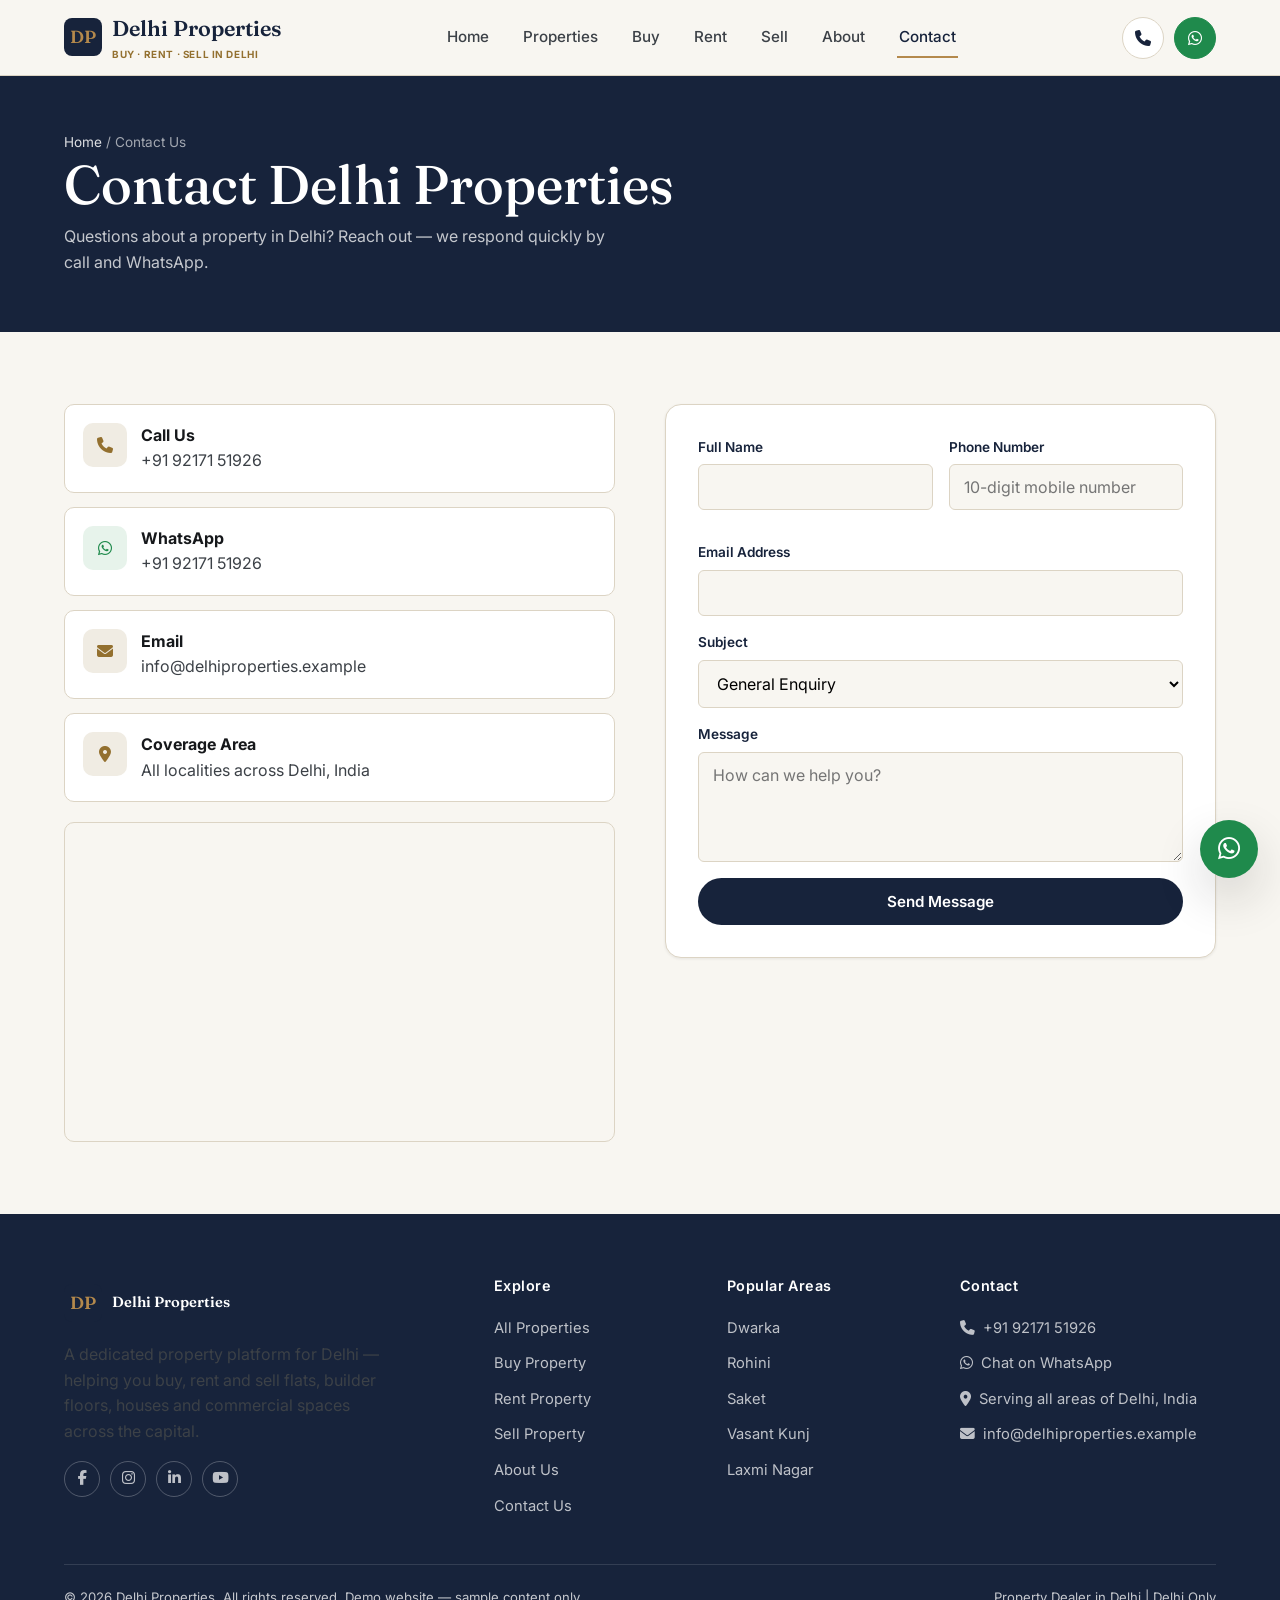
<file: contact.html>
<!DOCTYPE html>
<html lang="en">
<head>
<meta charset="UTF-8">
<meta name="viewport" content="width=device-width, initial-scale=1.0">
<title>Contact Us | Delhi Properties</title>
<meta name="description" content="Get in touch with Delhi Properties for any query about buying, renting or selling property in Delhi. Call, WhatsApp or send us a message.">
<meta name="keywords" content="Contact Delhi Properties, Property Dealer Delhi Contact">
<link rel="canonical" href="https://www.delhiproperties.example/contact.html">
<meta property="og:title" content="Contact Us | Delhi Properties">
<meta property="og:description" content="Get in touch with Delhi Properties for any query about buying, renting or selling property in Delhi. Call, WhatsApp or send us a message.">
<meta property="og:type" content="website">
<meta property="og:url" content="https://www.delhiproperties.example/contact.html">
<meta property="og:image" content="https://images.unsplash.com/photo-1580216643062-cf460548a66a?q=80&w=1200&auto=format&fit=crop">
<meta name="twitter:card" content="summary_large_image">
<link rel="icon" href="data:image/svg+xml,<svg xmlns=%22http://www.w3.org/2000/svg%22 viewBox=%220 0 100 100%22><text y=%22.9em%22 font-size=%2290%22>🏙️</text></svg>">
<link rel="preconnect" href="https://fonts.googleapis.com">
<link rel="preconnect" href="https://fonts.gstatic.com" crossorigin>
<link href="https://fonts.googleapis.com/css2?family=Fraunces:opsz,wght@9..144,400..700&family=Inter:wght@400;500;600;700;800&display=swap" rel="stylesheet">
<link rel="stylesheet" href="https://cdnjs.cloudflare.com/ajax/libs/font-awesome/6.5.1/css/all.min.css">
<link rel="stylesheet" href="css/style.css">
</head>
<body>
<a href="#main" class="skip-link">Skip to main content</a>

<header class="site-header">
  <div class="container">
    <a href="index.html" class="brand">
      <span class="brand-mark">DP</span>
      <span>Delhi Properties<span class="brand-sub">Buy · Rent · Sell in Delhi</span></span>
    </a>
    <nav class="nav-main" aria-label="Primary">
      <a href="index.html" class="">Home</a>
<a href="properties.html" class="">Properties</a>
<a href="buy.html" class="">Buy</a>
<a href="rent.html" class="">Rent</a>
<a href="sell.html" class="">Sell</a>
<a href="about.html" class="">About</a>
<a href="contact.html" class="active">Contact</a>
    </nav>
    <div class="header-actions">
      <a href="tel:+919217151926" data-call class="icon-btn call text-actions" aria-label="Call Delhi Properties" title="Call Now"><i class="fa-solid fa-phone"></i></a>
      <a href="#" data-whatsapp-generic target="_blank" rel="noopener" class="icon-btn whatsapp text-actions" aria-label="Chat on WhatsApp" title="WhatsApp"><i class="fa-brands fa-whatsapp"></i></a>
      <button class="hamburger" aria-label="Open menu" aria-expanded="false"><i class="fa-solid fa-bars"></i></button>
    </div>
  </div>
</header>
<div class="mobile-nav" id="mobileNav">
  <div class="container">
    <a href="index.html" class="">Home</a>
<a href="properties.html" class="">Properties</a>
<a href="buy.html" class="">Buy</a>
<a href="rent.html" class="">Rent</a>
<a href="sell.html" class="">Sell</a>
<a href="about.html" class="">About</a>
<a href="contact.html" class="active">Contact</a>
    <div class="mobile-cta">
      <a href="tel:+919217151926" class="btn btn-primary btn-block"><i class="fa-solid fa-phone"></i> Call Now</a>
      <a href="#" data-whatsapp-generic target="_blank" rel="noopener" class="btn btn-whatsapp btn-block"><i class="fa-brands fa-whatsapp"></i> WhatsApp</a>
    </div>
  </div>
</div>

<main id="main">
  <section class="page-hero">
    <div class="container">
      <div class="breadcrumb"><a href="index.html">Home</a> / Contact Us</div>
      <h1>Contact Delhi Properties</h1>
      <p style="color:rgba(255,255,255,.75); max-width:560px;">Questions about a property in Delhi? Reach out — we respond quickly by call and WhatsApp.</p>
    </div>
  </section>

  <section class="section">
    <div class="container">
      <div class="two-col" style="align-items:flex-start;">
        <div class="reveal">
          <div class="contact-info-card">
            <div class="icon"><i class="fa-solid fa-phone"></i></div>
            <div><strong>Call Us</strong><div class="text-muted">+91 92171 51926</div></div>
          </div>
          <div class="contact-info-card">
            <div class="icon" style="background:#E7F3EB; color:#1F8A4C;"><i class="fa-brands fa-whatsapp"></i></div>
            <div><strong>WhatsApp</strong><div class="text-muted">+91 92171 51926</div></div>
          </div>
          <div class="contact-info-card">
            <div class="icon"><i class="fa-solid fa-envelope"></i></div>
            <div><strong>Email</strong><div class="text-muted">info@delhiproperties.example</div></div>
          </div>
          <div class="contact-info-card">
            <div class="icon"><i class="fa-solid fa-location-dot"></i></div>
            <div><strong>Coverage Area</strong><div class="text-muted">All localities across Delhi, India</div></div>
          </div>
          <div class="map-frame reveal" style="margin-top:20px;">
            <iframe src="https://www.google.com/maps?q=Delhi,India&output=embed" title="Map of Delhi" loading="lazy"></iframe>
          </div>
        </div>

        <div class="form-card reveal">
          <div class="alert-success" id="contactSuccess"><i class="fa-solid fa-circle-check"></i> Thank you for reaching out! We'll get back to you shortly.</div>
          <form id="contactForm" novalidate>
            <div class="form-row">
              <div class="form-group">
                <label for="cName">Full Name</label>
                <input type="text" id="cName" name="name" required>
                <span class="error-msg">Please enter your name.</span>
              </div>
              <div class="form-group">
                <label for="cPhone">Phone Number</label>
                <input type="tel" id="cPhone" name="phone" required pattern="^[6-9]\d{9}$" placeholder="10-digit mobile number">
                <span class="error-msg">Please enter a valid 10-digit phone number.</span>
              </div>
            </div>
            <div class="form-group">
              <label for="cEmail">Email Address</label>
              <input type="email" id="cEmail" name="email" required>
              <span class="error-msg">Please enter a valid email address.</span>
            </div>
            <div class="form-group">
              <label for="cSubject">Subject</label>
              <select id="cSubject" name="subject">
                <option>General Enquiry</option>
                <option>Buying a Property</option>
                <option>Renting a Property</option>
                <option>Selling a Property</option>
              </select>
            </div>
            <div class="form-group">
              <label for="cMessage">Message</label>
              <textarea id="cMessage" name="message" required placeholder="How can we help you?"></textarea>
              <span class="error-msg">Please enter a message.</span>
            </div>
            <button type="submit" class="btn btn-primary btn-block">Send Message</button>
          </form>
        </div>
      </div>
    </div>
  </section>
</main>

<footer class="site-footer">
  <div class="container">
    <div class="footer-grid">
      <div>
        <a href="index.html" class="brand" style="margin-bottom:14px; display:inline-flex;">
          <span class="brand-mark">DP</span>
          <span>Delhi Properties</span>
        </a>
        <p style="max-width:320px;">A dedicated property platform for Delhi — helping you buy, rent and sell flats, builder floors, houses and commercial spaces across the capital.</p>
        <div class="social-row" aria-label="Social links">
          <a href="#" aria-label="Facebook"><i class="fa-brands fa-facebook-f"></i></a>
          <a href="#" aria-label="Instagram"><i class="fa-brands fa-instagram"></i></a>
          <a href="#" aria-label="LinkedIn"><i class="fa-brands fa-linkedin-in"></i></a>
          <a href="#" aria-label="YouTube"><i class="fa-brands fa-youtube"></i></a>
        </div>
      </div>
      <div>
        <h4>Explore</h4>
        <a href="properties.html">All Properties</a>
        <a href="buy.html">Buy Property</a>
        <a href="rent.html">Rent Property</a>
        <a href="sell.html">Sell Property</a>
        <a href="about.html">About Us</a>
        <a href="contact.html">Contact Us</a>
      </div>
      <div>
        <h4>Popular Areas</h4>
        <a href="properties.html?location=Dwarka">Dwarka</a>
        <a href="properties.html?location=Rohini">Rohini</a>
        <a href="properties.html?location=Saket">Saket</a>
        <a href="properties.html?location=Vasant%20Kunj">Vasant Kunj</a>
        <a href="properties.html?location=Laxmi%20Nagar">Laxmi Nagar</a>
      </div>
      <div>
        <h4>Contact</h4>
        <a href="tel:+919217151926"><i class="fa-solid fa-phone" style="margin-right:8px;"></i>+91 92171 51926</a>
        <a href="#" data-whatsapp-generic target="_blank" rel="noopener"><i class="fa-brands fa-whatsapp" style="margin-right:8px;"></i>Chat on WhatsApp</a>
        <a href="contact.html"><i class="fa-solid fa-location-dot" style="margin-right:8px;"></i>Serving all areas of Delhi, India</a>
        <a href="mailto:info@delhiproperties.example"><i class="fa-solid fa-envelope" style="margin-right:8px;"></i>info@delhiproperties.example</a>
      </div>
    </div>
    <div class="footer-bottom">
      <span>© 2026 Delhi Properties. All rights reserved. Demo website — sample content only.</span>
      <span>Property Dealer in Delhi | Delhi Only</span>
    </div>
  </div>
</footer>

<a href="#" data-whatsapp-generic target="_blank" rel="noopener" class="float-whatsapp" aria-label="Chat on WhatsApp"><i class="fa-brands fa-whatsapp"></i></a>
<button class="back-to-top" aria-label="Back to top"><i class="fa-solid fa-arrow-up"></i></button>

<script src="js/properties.js"></script>
<script src="js/main.js"></script>

<script>
  document.addEventListener("DOMContentLoaded", () => {
    initGenericForm("#contactForm", "#contactSuccess");
  });
</script>

</body>
</html>
</file>
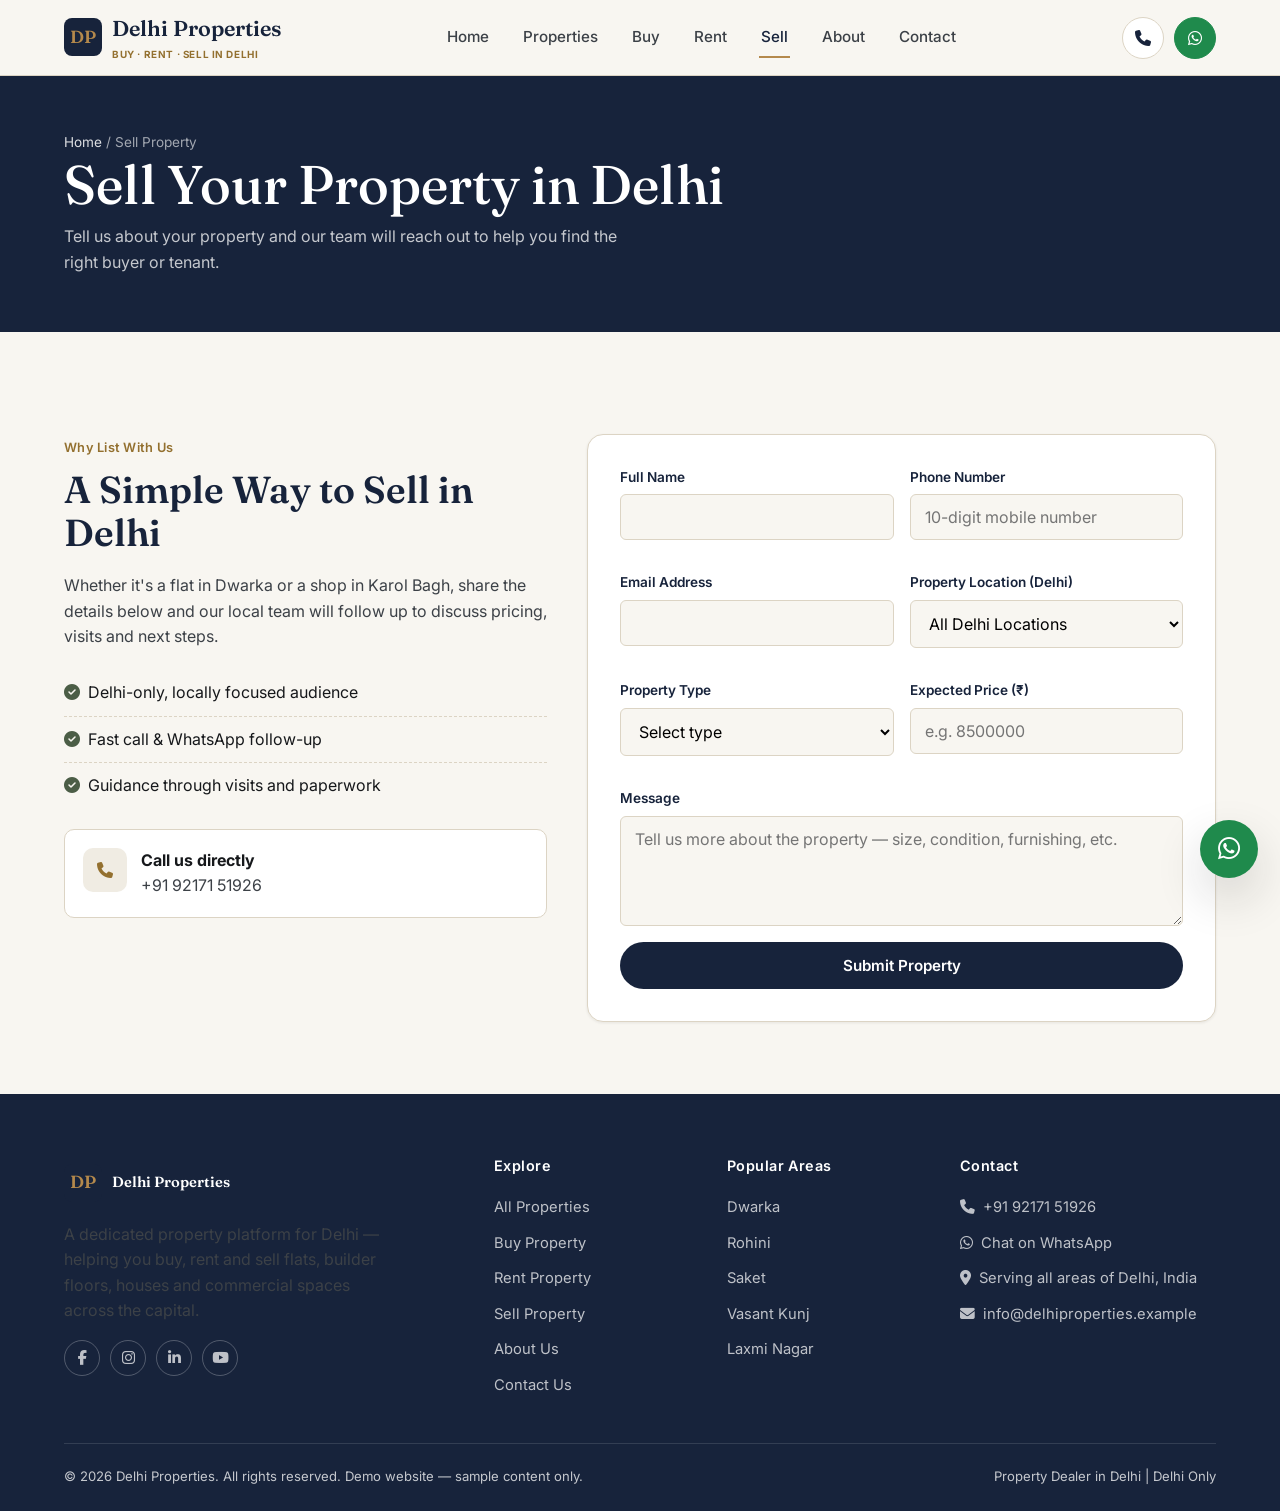
<file: sell.html>
<!DOCTYPE html>
<html lang="en">
<head>
<meta charset="UTF-8">
<meta name="viewport" content="width=device-width, initial-scale=1.0">
<title>Sell Your Property in Delhi | Delhi Properties</title>
<meta name="description" content="List your property for sale or rent in Delhi. Share your property details and our team will get in touch to help you sell faster.">
<meta name="keywords" content="Sell Property in Delhi, List Property Delhi">
<link rel="canonical" href="https://www.delhiproperties.example/sell.html">
<meta property="og:title" content="Sell Your Property in Delhi | Delhi Properties">
<meta property="og:description" content="List your property for sale or rent in Delhi. Share your property details and our team will get in touch to help you sell faster.">
<meta property="og:type" content="website">
<meta property="og:url" content="https://www.delhiproperties.example/sell.html">
<meta property="og:image" content="https://images.unsplash.com/photo-1580216643062-cf460548a66a?q=80&w=1200&auto=format&fit=crop">
<meta name="twitter:card" content="summary_large_image">
<link rel="icon" href="data:image/svg+xml,<svg xmlns=%22http://www.w3.org/2000/svg%22 viewBox=%220 0 100 100%22><text y=%22.9em%22 font-size=%2290%22>🏙️</text></svg>">
<link rel="preconnect" href="https://fonts.googleapis.com">
<link rel="preconnect" href="https://fonts.gstatic.com" crossorigin>
<link href="https://fonts.googleapis.com/css2?family=Fraunces:opsz,wght@9..144,400..700&family=Inter:wght@400;500;600;700;800&display=swap" rel="stylesheet">
<link rel="stylesheet" href="https://cdnjs.cloudflare.com/ajax/libs/font-awesome/6.5.1/css/all.min.css">
<link rel="stylesheet" href="css/style.css">
</head>
<body>
<a href="#main" class="skip-link">Skip to main content</a>

<header class="site-header">
  <div class="container">
    <a href="index.html" class="brand">
      <span class="brand-mark">DP</span>
      <span>Delhi Properties<span class="brand-sub">Buy · Rent · Sell in Delhi</span></span>
    </a>
    <nav class="nav-main" aria-label="Primary">
      <a href="index.html" class="">Home</a>
<a href="properties.html" class="">Properties</a>
<a href="buy.html" class="">Buy</a>
<a href="rent.html" class="">Rent</a>
<a href="sell.html" class="active">Sell</a>
<a href="about.html" class="">About</a>
<a href="contact.html" class="">Contact</a>
    </nav>
    <div class="header-actions">
      <a href="tel:+919217151926" data-call class="icon-btn call text-actions" aria-label="Call Delhi Properties" title="Call Now"><i class="fa-solid fa-phone"></i></a>
      <a href="#" data-whatsapp-generic target="_blank" rel="noopener" class="icon-btn whatsapp text-actions" aria-label="Chat on WhatsApp" title="WhatsApp"><i class="fa-brands fa-whatsapp"></i></a>
      <button class="hamburger" aria-label="Open menu" aria-expanded="false"><i class="fa-solid fa-bars"></i></button>
    </div>
  </div>
</header>
<div class="mobile-nav" id="mobileNav">
  <div class="container">
    <a href="index.html" class="">Home</a>
<a href="properties.html" class="">Properties</a>
<a href="buy.html" class="">Buy</a>
<a href="rent.html" class="">Rent</a>
<a href="sell.html" class="active">Sell</a>
<a href="about.html" class="">About</a>
<a href="contact.html" class="">Contact</a>
    <div class="mobile-cta">
      <a href="tel:+919217151926" class="btn btn-primary btn-block"><i class="fa-solid fa-phone"></i> Call Now</a>
      <a href="#" data-whatsapp-generic target="_blank" rel="noopener" class="btn btn-whatsapp btn-block"><i class="fa-brands fa-whatsapp"></i> WhatsApp</a>
    </div>
  </div>
</div>

<main id="main">
  <section class="page-hero">
    <div class="container">
      <div class="breadcrumb"><a href="index.html">Home</a> / Sell Property</div>
      <h1>Sell Your Property in Delhi</h1>
      <p style="color:rgba(255,255,255,.75); max-width:560px;">Tell us about your property and our team will reach out to help you find the right buyer or tenant.</p>
    </div>
  </section>

  <section class="section">
    <div class="container">
      <div class="details-grid" style="grid-template-columns: 1fr 1.3fr;">
        <div class="reveal">
          <span class="eyebrow">Why List With Us</span>
          <h2>A Simple Way to Sell in Delhi</h2>
          <p>Whether it's a flat in Dwarka or a shop in Karol Bagh, share the details below and our local team will follow up to discuss pricing, visits and next steps.</p>
          <ul style="margin:20px 0; padding:0; list-style:none;">
            <li style="padding:10px 0; border-bottom:1px dashed var(--line);"><i class="fa-solid fa-circle-check" style="color:var(--moss); margin-right:8px;"></i>Delhi-only, locally focused audience</li>
            <li style="padding:10px 0; border-bottom:1px dashed var(--line);"><i class="fa-solid fa-circle-check" style="color:var(--moss); margin-right:8px;"></i>Fast call &amp; WhatsApp follow-up</li>
            <li style="padding:10px 0;"><i class="fa-solid fa-circle-check" style="color:var(--moss); margin-right:8px;"></i>Guidance through visits and paperwork</li>
          </ul>
          <div class="contact-info-card">
            <div class="icon"><i class="fa-solid fa-phone"></i></div>
            <div><strong>Call us directly</strong><div class="text-muted">+91 92171 51926</div></div>
          </div>
        </div>

        <div class="form-card reveal">
          <div class="alert-success" id="sellSuccess"><i class="fa-solid fa-circle-check"></i> Thank you! Your property details have been submitted. Our team will contact you soon.</div>
          <form id="sellForm" novalidate>
            <div class="form-row">
              <div class="form-group">
                <label for="sName">Full Name</label>
                <input type="text" id="sName" name="name" required>
                <span class="error-msg">Please enter your name.</span>
              </div>
              <div class="form-group">
                <label for="sPhone">Phone Number</label>
                <input type="tel" id="sPhone" name="phone" required pattern="^[6-9]\d{9}$" placeholder="10-digit mobile number">
                <span class="error-msg">Please enter a valid 10-digit phone number.</span>
              </div>
            </div>
            <div class="form-row">
              <div class="form-group">
                <label for="sEmail">Email Address</label>
                <input type="email" id="sEmail" name="email" required>
                <span class="error-msg">Please enter a valid email address.</span>
              </div>
              <div class="form-group">
                <label for="sLocation">Property Location (Delhi)</label>
                <select id="sLocation" name="location" required></select>
                <span class="error-msg">Please select a location.</span>
              </div>
            </div>
            <div class="form-row">
              <div class="form-group">
                <label for="sType">Property Type</label>
                <select id="sType" name="propertyType" required>
                  <option value="">Select type</option>
                  <option>Flat</option><option>Apartment</option><option>Builder Floor</option>
                  <option>Independent House</option><option>Villa</option><option>Plot</option>
                  <option>Office</option><option>Shop</option><option>Commercial Property</option>
                </select>
                <span class="error-msg">Please select a property type.</span>
              </div>
              <div class="form-group">
                <label for="sPrice">Expected Price (₹)</label>
                <input type="number" id="sPrice" name="expectedPrice" required placeholder="e.g. 8500000">
                <span class="error-msg">Please enter your expected price.</span>
              </div>
            </div>
            <div class="form-group">
              <label for="sMessage">Message</label>
              <textarea id="sMessage" name="message" placeholder="Tell us more about the property — size, condition, furnishing, etc."></textarea>
            </div>
            <button type="submit" class="btn btn-primary btn-block">Submit Property</button>
          </form>
        </div>
      </div>
    </div>
  </section>
</main>

<footer class="site-footer">
  <div class="container">
    <div class="footer-grid">
      <div>
        <a href="index.html" class="brand" style="margin-bottom:14px; display:inline-flex;">
          <span class="brand-mark">DP</span>
          <span>Delhi Properties</span>
        </a>
        <p style="max-width:320px;">A dedicated property platform for Delhi — helping you buy, rent and sell flats, builder floors, houses and commercial spaces across the capital.</p>
        <div class="social-row" aria-label="Social links">
          <a href="#" aria-label="Facebook"><i class="fa-brands fa-facebook-f"></i></a>
          <a href="#" aria-label="Instagram"><i class="fa-brands fa-instagram"></i></a>
          <a href="#" aria-label="LinkedIn"><i class="fa-brands fa-linkedin-in"></i></a>
          <a href="#" aria-label="YouTube"><i class="fa-brands fa-youtube"></i></a>
        </div>
      </div>
      <div>
        <h4>Explore</h4>
        <a href="properties.html">All Properties</a>
        <a href="buy.html">Buy Property</a>
        <a href="rent.html">Rent Property</a>
        <a href="sell.html">Sell Property</a>
        <a href="about.html">About Us</a>
        <a href="contact.html">Contact Us</a>
      </div>
      <div>
        <h4>Popular Areas</h4>
        <a href="properties.html?location=Dwarka">Dwarka</a>
        <a href="properties.html?location=Rohini">Rohini</a>
        <a href="properties.html?location=Saket">Saket</a>
        <a href="properties.html?location=Vasant%20Kunj">Vasant Kunj</a>
        <a href="properties.html?location=Laxmi%20Nagar">Laxmi Nagar</a>
      </div>
      <div>
        <h4>Contact</h4>
        <a href="tel:+919217151926"><i class="fa-solid fa-phone" style="margin-right:8px;"></i>+91 92171 51926</a>
        <a href="#" data-whatsapp-generic target="_blank" rel="noopener"><i class="fa-brands fa-whatsapp" style="margin-right:8px;"></i>Chat on WhatsApp</a>
        <a href="contact.html"><i class="fa-solid fa-location-dot" style="margin-right:8px;"></i>Serving all areas of Delhi, India</a>
        <a href="mailto:info@delhiproperties.example"><i class="fa-solid fa-envelope" style="margin-right:8px;"></i>info@delhiproperties.example</a>
      </div>
    </div>
    <div class="footer-bottom">
      <span>© 2026 Delhi Properties. All rights reserved. Demo website — sample content only.</span>
      <span>Property Dealer in Delhi | Delhi Only</span>
    </div>
  </div>
</footer>

<a href="#" data-whatsapp-generic target="_blank" rel="noopener" class="float-whatsapp" aria-label="Chat on WhatsApp"><i class="fa-brands fa-whatsapp"></i></a>
<button class="back-to-top" aria-label="Back to top"><i class="fa-solid fa-arrow-up"></i></button>

<script src="js/properties.js"></script>
<script src="js/main.js"></script>

<script>
  document.addEventListener("DOMContentLoaded", () => {
    populateLocationOptions(qs("#sLocation"), true);
    initGenericForm("#sellForm", "#sellSuccess");
  });
</script>

</body>
</html>
</file>
<file: css/style.css>
/* ==========================================================================
   Delhi Properties — Stylesheet
   Design language: sandstone & ink. Inspired by Delhi's civic architecture —
   deep indigo-ink, warm sandstone gold, and paper-white backgrounds.
   ========================================================================== */

:root{
  /* Color tokens */
  --ink:            #16181B;
  --ink-soft:       #3C4147;
  --paper:          #F8F6F1;
  --paper-dim:      #F0ECE3;
  --sandstone:      #B4894C;
  --sandstone-dark: #93702F;
  --indigo:         #17233B;
  --indigo-light:   #24344F;
  --moss:           #4B5D46;
  --line:           #DCD4C4;
  --white:          #FFFFFF;
  --danger:         #A5402E;

  /* Type */
  --font-display: "Fraunces", Georgia, "Times New Roman", serif;
  --font-body: "Inter", -apple-system, BlinkMacSystemFont, "Segoe UI", sans-serif;

  /* Layout */
  --container: 1200px;
  --radius-sm: 6px;
  --radius-md: 10px;
  --radius-lg: 16px;
  --shadow-sm: 0 1px 3px rgba(22,24,27,0.08);
  --shadow-md: 0 8px 24px rgba(22,24,27,0.10);
  --shadow-lg: 0 20px 48px rgba(22,24,27,0.16);

  --header-h: 76px;
}

*,*::before,*::after{ box-sizing: border-box; }
html{ scroll-behavior: smooth; scroll-padding-top: var(--header-h); }
body{
  margin:0;
  font-family: var(--font-body);
  color: var(--ink);
  background: var(--paper);
  line-height: 1.6;
  -webkit-font-smoothing: antialiased;
  overflow-x: hidden;
}
img{ max-width:100%; display:block; }
a{ color:inherit; text-decoration:none; }
ul{ list-style:none; margin:0; padding:0; }
button{ font-family:inherit; cursor:pointer; }
input, select, textarea{ font-family:inherit; font-size:1rem; }

h1,h2,h3,h4{
  font-family: var(--font-display);
  font-weight: 600;
  line-height: 1.15;
  margin: 0 0 .5em;
  color: var(--indigo);
}
h1{ font-size: clamp(2.1rem, 4.4vw, 3.4rem); font-weight: 500; }
h2{ font-size: clamp(1.7rem, 3vw, 2.35rem); }
h3{ font-size: 1.25rem; }
p{ margin: 0 0 1em; color: var(--ink-soft); }

.container{ max-width: var(--container); margin: 0 auto; padding: 0 24px; }
.section{ padding: 72px 0; }
.section-tight{ padding: 40px 0; }
.section-head{ max-width: 620px; margin-bottom: 40px; }
.section-head p{ font-size: 1.05rem; }
.eyebrow{ color: var(--sandstone-dark); font-weight: 600; font-size: .8rem; letter-spacing: .02em; margin-bottom: 10px; display:inline-block; }

.text-center{ text-align:center; margin-left:auto; margin-right:auto; }

/* Buttons */
.btn{
  position:relative; overflow:hidden;
  display:inline-flex; align-items:center; justify-content:center; gap:8px;
  padding: 13px 26px; border-radius: 999px; border: 1px solid transparent;
  font-weight: 600; font-size: .95rem;
  transition: transform .22s cubic-bezier(.2,.8,.2,1), box-shadow .22s ease, background .18s ease, color .18s ease;
  white-space: nowrap;
}
.btn::after{
  content:""; position:absolute; top:0; left:-60%; width:40%; height:100%;
  background: linear-gradient(120deg, transparent, rgba(255,255,255,.35), transparent);
  transform: skewX(-20deg); transition: left .6s ease;
}
.btn:hover::after{ left:120%; }
.btn:hover{ transform: translateY(-2px); }
.btn:active{ transform: translateY(0); }
.btn-primary{ background: var(--indigo); color: var(--white); }
.btn-primary:hover{ background: var(--indigo-light); box-shadow: var(--shadow-md); }
.btn-gold{ background: linear-gradient(135deg, var(--sandstone), var(--sandstone-dark)); color: var(--white); }
.btn-gold:hover{ box-shadow: var(--shadow-md); }
.btn-outline{ background: transparent; border-color: var(--indigo); color: var(--indigo); }
.btn-outline:hover{ background: var(--indigo); color: var(--white); }
.btn-outline-light{ background: transparent; border-color: rgba(255,255,255,.55); color: var(--white); }
.btn-outline-light:hover{ background: rgba(255,255,255,.12); }
.btn-whatsapp{ background: #1F8A4C; color: var(--white); }
.btn-whatsapp:hover{ background: #187038; }
.btn-call{ background: var(--indigo); color: var(--white); }
.btn-sm{ padding: 9px 16px; font-size: .85rem; border-radius: 999px; }
.btn-block{ width: 100%; }
.btn:focus-visible, a:focus-visible, button:focus-visible, input:focus-visible, select:focus-visible{
  outline: 2px solid var(--sandstone-dark); outline-offset: 2px;
}

/* ===================== HEADER ===================== */
.site-header{
  position: sticky; top:0; z-index: 1000;
  background: rgba(248,246,241,.92); backdrop-filter: saturate(140%) blur(10px);
  -webkit-backdrop-filter: saturate(140%) blur(10px);
  border-bottom: 1px solid var(--line);
  height: var(--header-h);
  transition: box-shadow .25s ease, height .25s ease;
}
.site-header.scrolled{ box-shadow: 0 6px 24px rgba(22,24,27,.08); }
.site-header .container{ height:100%; display:flex; align-items:center; justify-content:space-between; gap: 20px; }
.brand{ display:flex; align-items:center; gap:10px; font-family: var(--font-display); font-size: 1.35rem; color: var(--indigo); font-weight:600; }
.brand .brand-mark{
  width: 38px; height: 38px; border-radius: 8px; background: var(--indigo);
  color: var(--sandstone); display:flex; align-items:center; justify-content:center;
  font-family: var(--font-display); font-weight:600; font-size: 1.1rem;
}
.brand .brand-sub{ display:block; font-family: var(--font-body); font-size:.62rem; letter-spacing:.06em; color: var(--sandstone-dark); font-weight:700; text-transform:uppercase; }

.nav-main{ display:flex; align-items:center; gap: 30px; }
.nav-main a{ font-size:.95rem; font-weight:500; color: var(--ink-soft); padding: 8px 2px; position:relative; }
.nav-main a::after{ content:""; position:absolute; left:0; right:0; bottom:0; height:2px; background:var(--sandstone); transform:scaleX(0); transition:transform .2s ease; }
.nav-main a:hover, .nav-main a.active{ color: var(--indigo); }
.nav-main a:hover::after, .nav-main a.active::after{ transform:scaleX(1); }

.header-actions{ display:flex; align-items:center; gap:10px; }
.icon-btn{
  width:42px; height:42px; border-radius:50%; display:flex; align-items:center; justify-content:center;
  border:1px solid var(--line); color: var(--indigo); font-size:1rem; background: var(--white);
  transition: background .2s ease, color .2s ease;
}
.icon-btn.whatsapp{ background:#1F8A4C; color:#fff; border-color:#1F8A4C; }
.icon-btn.whatsapp:hover{ background:#187038; }
.icon-btn.call:hover{ background: var(--indigo); color:#fff; }

.hamburger{ display:none; width:42px; height:42px; border-radius:8px; border:1px solid var(--line); background:var(--white); align-items:center; justify-content:center; font-size:1.2rem; color:var(--indigo); }

/* Mobile nav */
.mobile-nav{
  position: fixed; inset: var(--header-h) 0 0 0; background: var(--paper);
  transform: translateX(100%); transition: transform .28s ease; z-index: 999;
  overflow-y:auto;
}
.mobile-nav.open{ transform: translateX(0); }
.mobile-nav .container{ padding-top: 20px; padding-bottom: 40px; }
.mobile-nav a{ display:block; padding: 16px 4px; font-size:1.15rem; font-weight:600; color: var(--indigo); border-bottom:1px solid var(--line); }
.mobile-nav .mobile-cta{ display:flex; gap:12px; margin-top:24px; }

@media (max-width: 960px){
  .nav-main{ display:none; }
  .header-actions .text-actions{ display:none; }
  .hamburger{ display:flex; }
}

/* ===================== HERO ===================== */
.hero{
  position:relative; color:#fff; padding: 90px 0 64px; overflow:hidden;
}
.hero::before{
  content:""; position:absolute; inset:0; z-index:0;
  background:
    linear-gradient(180deg, rgba(19,25,40,.82) 0%, rgba(19,25,40,.90) 55%, rgba(19,25,40,.97) 100%),
    url('https://images.unsplash.com/photo-1580216643062-cf460548a66a?q=80&w=1600&auto=format&fit=crop') center/cover no-repeat;
  animation: heroPan 26s ease-in-out infinite alternate;
}
.hero::after{
  content:""; position:absolute; inset:0; z-index:0; pointer-events:none;
  background: radial-gradient(60% 60% at 85% 15%, rgba(180,137,76,.20), transparent 70%);
}
.hero .container{ position:relative; z-index:1; }
@keyframes heroPan{ from{ transform: scale(1.06) translate(0,0); } to{ transform: scale(1.12) translate(-1.5%, -1%); } }
@media (prefers-reduced-motion: reduce){ .hero::before{ animation:none; } }
.hero .eyebrow{ color: #E6C98A; }
.hero h1{ color:#fff; max-width: 780px; }
.hero .lead{ color: rgba(255,255,255,.82); font-size:1.15rem; max-width:600px; }

.search-box{
  background: rgba(255,255,255,.88); backdrop-filter: blur(14px) saturate(160%);
  -webkit-backdrop-filter: blur(14px) saturate(160%);
  border: 1px solid rgba(255,255,255,.5);
  border-radius: var(--radius-lg); padding: 22px; margin-top: 34px;
  box-shadow: var(--shadow-lg); color: var(--ink);
}
.search-tabs{ display:flex; gap:6px; margin-bottom:16px; }
.search-tabs button{
  border:none; background: var(--paper-dim); color: var(--ink-soft); padding: 9px 20px;
  border-radius: 999px; font-weight:600; font-size:.9rem;
}
.search-tabs button.active{ background: var(--indigo); color:#fff; }
.search-grid{ display:grid; grid-template-columns: repeat(6, 1fr); gap: 12px; align-items:end; }
.search-grid .field{ display:flex; flex-direction:column; gap:6px; }
.search-grid label{ font-size:.72rem; font-weight:700; text-transform:uppercase; letter-spacing:.04em; color: var(--ink-soft); }
.search-grid select, .search-grid input{
  padding: 11px 12px; border-radius: var(--radius-sm); border: 1px solid var(--line); background: var(--paper);
  color: var(--ink);
}
.search-grid .btn{ height: 44px; }
@media (max-width: 900px){ .search-grid{ grid-template-columns: repeat(2, 1fr); } }

.hero-stats{ display:flex; flex-wrap:wrap; gap: 38px; margin-top: 46px; }
.hero-stats .stat b{ display:block; font-family: var(--font-display); font-size:1.7rem; color:#fff; }
.hero-stats .stat span{ font-size:.82rem; color: rgba(255,255,255,.68); }

/* ===================== CARDS: PROPERTY ===================== */
.grid-3{ display:grid; grid-template-columns: repeat(3, 1fr); gap: 26px; }
.grid-4{ display:grid; grid-template-columns: repeat(4, 1fr); gap: 22px; }
@media (max-width: 980px){ .grid-3{ grid-template-columns: repeat(2,1fr);} .grid-4{ grid-template-columns: repeat(2,1fr);} }
@media (max-width: 620px){ .grid-3{ grid-template-columns: 1fr;} .grid-4{ grid-template-columns: 1fr;} }

.property-card{
  background:#fff; border-radius: var(--radius-md); overflow:hidden; border:1px solid var(--line);
  transition: transform .22s ease, box-shadow .22s ease; display:flex; flex-direction:column;
}
.property-card:hover{ transform: translateY(-5px); box-shadow: var(--shadow-md); }
.property-media{ position:relative; aspect-ratio: 4/3; overflow:hidden; background: var(--paper-dim); }
.property-media::before{
  content:""; position:absolute; inset:0; z-index:0;
  background: linear-gradient(100deg, var(--paper-dim) 30%, #ffffff 50%, var(--paper-dim) 70%);
  background-size: 300% 100%; animation: shimmer 1.8s ease-in-out infinite;
}
.property-media img{
  position:relative; z-index:1; width:100%; height:100%; object-fit:cover;
  opacity:0; transition: transform .55s cubic-bezier(.2,.7,.2,1), opacity .5s ease;
}
.property-media img.loaded, .property-media img[src]:not([src=""]){ opacity:1; }
.property-card:hover .property-media img{ transform: scale(1.07); }
@keyframes shimmer{ 0%{ background-position: 200% 0; } 100%{ background-position: -200% 0; } }
.property-badges{ position:absolute; top:12px; left:12px; display:flex; gap:8px; }
.badge{ padding: 5px 11px; border-radius: 999px; font-size:.72rem; font-weight:700; letter-spacing:.02em; }
.badge-featured{ background: var(--sandstone); color:#fff; }
.badge-buy{ background: var(--indigo); color:#fff; }
.badge-rent{ background: var(--moss); color:#fff; }
.property-body{ padding: 18px; display:flex; flex-direction:column; gap: 8px; flex:1; }
.property-price{ font-family: var(--font-display); font-size:1.3rem; color: var(--indigo); }
.property-title{ font-weight:600; font-size:1.02rem; color: var(--ink); margin:0; }
.property-loc{ color: var(--ink-soft); font-size:.88rem; display:flex; align-items:center; gap:6px; }
.property-meta{ display:flex; flex-wrap:wrap; gap: 14px; font-size:.84rem; color: var(--ink-soft); padding: 10px 0; border-top:1px dashed var(--line); border-bottom:1px dashed var(--line); margin: 4px 0; }
.property-meta span{ display:flex; align-items:center; gap:6px; }
.property-desc{ font-size:.88rem; color:var(--ink-soft); }
.property-actions{ display:flex; gap:8px; margin-top:auto; }
.property-actions .btn{ flex:1; padding: 10px 8px; font-size:.82rem; }

/* Area / location cards */
.area-card{
  position:relative; border-radius: var(--radius-md); overflow:hidden; aspect-ratio: 4/3.4;
  color:#fff; display:flex; flex-direction:column; justify-content:flex-end; padding:18px;
}
.area-card img{ position:absolute; inset:0; width:100%; height:100%; object-fit:cover; z-index:0; transition: transform .6s cubic-bezier(.2,.7,.2,1); }
.area-card::after{ content:""; position:absolute; inset:0; background: linear-gradient(180deg, rgba(23,35,59,0) 30%, rgba(19,25,40,.88) 100%); z-index:1; transition: background .3s ease; }
.area-card:hover img{ transform: scale(1.08); }
.area-card:hover::after{ background: linear-gradient(180deg, rgba(180,137,76,.12) 0%, rgba(19,25,40,.92) 100%); }
.area-card{ transition: box-shadow .3s ease, transform .3s ease; }
.area-card:hover{ box-shadow: var(--shadow-lg); transform: translateY(-4px); }
.area-card > *{ position:relative; z-index:2; }
.area-card h3{ color:#fff; margin: 0 0 2px; }
.area-card span{ font-size:.82rem; color: rgba(255,255,255,.8); }
.area-card .btn{ margin-top: 10px; align-self:flex-start; }

/* Why choose us */
.feature-card{ background:#fff; border:1px solid var(--line); border-radius: var(--radius-md); padding: 26px; transition: transform .28s ease, box-shadow .28s ease, border-color .28s ease; }
.feature-card:hover{ transform: translateY(-5px); box-shadow: var(--shadow-md); border-color: transparent; }
.feature-card .icon{
  width:48px; height:48px; border-radius:10px;
  background: linear-gradient(135deg, var(--paper-dim), #fff);
  color: var(--sandstone-dark); display:flex; align-items:center; justify-content:center;
  font-size:1.25rem; margin-bottom:16px; transition: transform .28s ease, background .28s ease, color .28s ease;
}
.feature-card:hover .icon{ background: linear-gradient(135deg, var(--sandstone), var(--sandstone-dark)); color:#fff; transform: rotate(-6deg) scale(1.08); }

/* Steps */
.steps{ display:grid; grid-template-columns: repeat(3, 1fr); gap: 30px; }
.step{ position:relative; padding-left: 54px; }
.step .num{ position:absolute; left:0; top:0; width:40px; height:40px; border-radius:50%; background:var(--indigo); color:var(--sandstone); font-family:var(--font-display); display:flex; align-items:center; justify-content:center; font-size:1.05rem; }
@media (max-width: 900px){ .steps{ grid-template-columns:1fr; } }

/* Reviews */
.review-card{ background:#fff; border:1px solid var(--line); border-radius: var(--radius-md); padding: 24px; }
.review-card .stars{ color: var(--sandstone); margin-bottom: 10px; }
.review-card .who{ display:flex; align-items:center; gap:10px; margin-top:14px; }
.review-card .avatar{ width:38px; height:38px; border-radius:50%; background: var(--paper-dim); display:flex; align-items:center; justify-content:center; font-weight:700; color: var(--indigo); }
.demo-tag{ font-size:.72rem; color: var(--ink-soft); background: var(--paper-dim); display:inline-block; padding:3px 9px; border-radius:6px; margin-top:8px; }

/* CTA band */
.cta-band{
  position:relative; overflow:hidden;
  background: linear-gradient(135deg, var(--indigo) 0%, var(--indigo-light) 100%);
  color:#fff; border-radius: var(--radius-lg); padding: 50px;
  display:flex; align-items:center; justify-content:space-between; gap: 30px; flex-wrap:wrap;
}
.cta-band::before{
  content:""; position:absolute; top:-40%; right:-10%; width:340px; height:340px; border-radius:50%;
  background: radial-gradient(circle, rgba(180,137,76,.35), transparent 70%); pointer-events:none;
}
.cta-band > *{ position:relative; z-index:1; }
.cta-band h2{ color:#fff; margin-bottom:6px; }
.cta-band p{ color: rgba(255,255,255,.75); margin:0; }

/* ===================== FOOTER ===================== */
.site-footer{ background: var(--indigo); color: rgba(255,255,255,.75); padding: 64px 0 24px; }
.footer-grid{ display:grid; grid-template-columns: 2fr 1fr 1fr 1.3fr; gap: 36px; padding-bottom: 40px; border-bottom: 1px solid rgba(255,255,255,.12); }
.site-footer h4{ color:#fff; font-family: var(--font-body); font-size:.9rem; letter-spacing:.03em; margin-bottom:16px; }
.site-footer a{ color: rgba(255,255,255,.72); display:block; padding: 6px 0; font-size:.92rem; }
.site-footer a:hover{ color: var(--sandstone); }
.site-footer .brand{ color:#fff; }
.footer-bottom{ display:flex; justify-content:space-between; align-items:center; padding-top:22px; flex-wrap:wrap; gap:10px; font-size:.82rem; }
.social-row{ display:flex; gap:10px; }
.social-row a{ width:36px; height:36px; border-radius:50%; border:1px solid rgba(255,255,255,.25); display:flex; align-items:center; justify-content:center; padding:0; }
@media (max-width: 900px){ .footer-grid{ grid-template-columns: 1fr 1fr; } }

/* ===================== FLOATING BUTTONS ===================== */
.float-whatsapp{
  position: fixed; right: 22px; bottom: 22px; z-index: 900;
  width: 58px; height:58px; border-radius:50%; background:#1F8A4C; color:#fff;
  display:flex; align-items:center; justify-content:center; font-size:1.6rem; box-shadow: var(--shadow-lg);
  transition: transform .2s ease;
}
.float-whatsapp:hover{ transform: scale(1.08); }
.back-to-top{
  position: fixed; right: 22px; bottom: 92px; z-index: 900;
  width: 44px; height:44px; border-radius:50%; background: var(--indigo); color:#fff; border:none;
  display:flex; align-items:center; justify-content:center; box-shadow: var(--shadow-md);
  opacity:0; pointer-events:none; transform: translateY(10px); transition: all .25s ease;
}
.back-to-top.show{ opacity:1; pointer-events:auto; transform:none; }

/* ===================== PAGE HEADER (interior pages) ===================== */
.page-hero{
  background: var(--indigo); color:#fff; padding: 56px 0 40px;
}
.page-hero h1{ color:#fff; margin-bottom:8px; }
.breadcrumb{ font-size:.85rem; color: rgba(255,255,255,.6); }
.breadcrumb a{ color: rgba(255,255,255,.85); }
.breadcrumb a:hover{ color: var(--sandstone); }

/* ===================== FILTER BAR (listing pages) ===================== */
.filter-bar{ background:#fff; border:1px solid var(--line); border-radius: var(--radius-md); padding: 20px; margin: -34px 0 34px; box-shadow: var(--shadow-md); position:relative; z-index:5; }
.filter-grid{ display:grid; grid-template-columns: repeat(6, 1fr); gap: 12px; }
.filter-grid .field{ display:flex; flex-direction:column; gap:5px; }
.filter-grid label{ font-size:.7rem; font-weight:700; text-transform:uppercase; color: var(--ink-soft); letter-spacing:.03em; }
.filter-grid select, .filter-grid input{ padding:10px; border-radius: var(--radius-sm); border:1px solid var(--line); background: var(--paper); }
.filter-actions{ display:flex; gap:10px; margin-top:14px; flex-wrap:wrap; align-items:center; justify-content:space-between; }
.filter-actions .left{ display:flex; gap:10px; flex-wrap:wrap; }
.results-bar{ display:flex; justify-content:space-between; align-items:center; margin-bottom:18px; flex-wrap:wrap; gap:10px; }
.results-count{ font-weight:600; color: var(--indigo); }
.sort-row{ display:flex; align-items:center; gap:8px; font-size:.88rem; }
.sort-row select{ padding:8px 10px; border-radius: var(--radius-sm); border:1px solid var(--line); }
@media (max-width: 900px){ .filter-grid{ grid-template-columns: repeat(2,1fr); } .filter-bar{ margin-top: 10px; } }

.empty-state{ text-align:center; padding: 60px 20px; color: var(--ink-soft); }
.empty-state .icon{ font-size:2.4rem; color: var(--line); margin-bottom:14px; }

/* Category tabs (buy/rent pages) */
.cat-tabs{ display:flex; flex-wrap:wrap; gap:10px; margin-bottom: 28px; }
.cat-tabs button{ border:1px solid var(--line); background:#fff; padding:10px 18px; border-radius:999px; font-weight:600; font-size:.88rem; color: var(--ink-soft); }
.cat-tabs button.active{ background: var(--indigo); color:#fff; border-color:var(--indigo); }

/* ===================== PROPERTY DETAILS ===================== */
.gallery-main{ position:relative; border-radius: var(--radius-lg); overflow:hidden; aspect-ratio: 16/9.5; background:var(--paper-dim); }
.gallery-main img{ width:100%; height:100%; object-fit:cover; }
.gallery-nav{ position:absolute; top:50%; transform:translateY(-50%); width:44px; height:44px; border-radius:50%; background:rgba(255,255,255,.9); border:none; display:flex; align-items:center; justify-content:center; box-shadow: var(--shadow-sm); }
.gallery-nav.prev{ left:14px; } .gallery-nav.next{ right:14px; }
.gallery-thumbs{ display:flex; gap:10px; margin-top:12px; overflow-x:auto; padding-bottom:4px; }
.gallery-thumbs img{ width:88px; height:66px; object-fit:cover; border-radius:8px; cursor:pointer; opacity:.6; border:2px solid transparent; flex-shrink:0; }
.gallery-thumbs img.active{ opacity:1; border-color: var(--sandstone); }

.details-grid{ display:grid; grid-template-columns: 1.6fr 1fr; gap: 40px; align-items:start; margin-top: 30px; }
@media (max-width: 980px){ .details-grid{ grid-template-columns:1fr; } }

.spec-grid{ display:grid; grid-template-columns: repeat(3,1fr); gap: 16px; margin: 24px 0; }
.spec-item{ background:#fff; border:1px solid var(--line); border-radius: var(--radius-sm); padding: 14px; text-align:center; }
.spec-item .val{ font-family: var(--font-display); font-size:1.15rem; color:var(--indigo); }
.spec-item .lbl{ font-size:.76rem; color:var(--ink-soft); text-transform:uppercase; letter-spacing:.03em; }
@media (max-width: 560px){ .spec-grid{ grid-template-columns: repeat(2,1fr); } }

.amenity-list{ display:grid; grid-template-columns: repeat(2,1fr); gap: 10px; }
.amenity-list li{ display:flex; align-items:center; gap:8px; font-size:.92rem; color: var(--ink-soft); }
.amenity-list li i{ color: var(--moss); }

.sidebar-card{ background:#fff; border:1px solid var(--line); border-radius: var(--radius-md); padding: 24px; position:sticky; top: calc(var(--header-h) + 20px); }
.sidebar-card .price{ font-family:var(--font-display); font-size:1.8rem; color:var(--indigo); }
.sidebar-card .agent{ display:flex; align-items:center; gap:12px; margin: 16px 0; padding: 14px; background:var(--paper-dim); border-radius: var(--radius-sm); }
.sidebar-card .agent .av{ width:44px; height:44px; border-radius:50%; background:var(--indigo); color:var(--sandstone); display:flex; align-items:center; justify-content:center; font-weight:700; }
.sidebar-card .stack{ display:flex; flex-direction:column; gap:10px; margin-top: 14px; }

/* ===================== FORMS ===================== */
.form-card{ background:#fff; border:1px solid var(--line); border-radius: var(--radius-lg); padding: 32px; box-shadow: var(--shadow-sm); }
.form-row{ display:grid; grid-template-columns: 1fr 1fr; gap: 16px; margin-bottom: 16px; }
.form-group{ display:flex; flex-direction:column; gap:6px; margin-bottom:16px; }
.form-group label{ font-size:.85rem; font-weight:600; color: var(--indigo); }
.form-group input, .form-group select, .form-group textarea{
  padding: 12px 14px; border-radius: var(--radius-sm); border: 1px solid var(--line); background: var(--paper); width:100%;
}
.form-group textarea{ resize:vertical; min-height: 110px; }
.form-group .error-msg{ color: var(--danger); font-size:.8rem; display:none; }
.form-group.has-error input, .form-group.has-error select, .form-group.has-error textarea{ border-color: var(--danger); }
.form-group.has-error .error-msg{ display:block; }
@media (max-width: 700px){ .form-row{ grid-template-columns:1fr; } }

.alert-success{
  background: #E8F3EA; border:1px solid #B9DDC0; color:#1F5B33; padding: 16px 18px; border-radius: var(--radius-sm);
  display:flex; align-items:center; gap:10px; margin-bottom: 20px; display:none;
}
.alert-success.show{ display:flex; }

/* ===================== ABOUT / CONTACT ===================== */
.two-col{ display:grid; grid-template-columns: 1fr 1fr; gap: 50px; align-items:center; }
@media (max-width: 900px){ .two-col{ grid-template-columns:1fr; } }
.contact-info-card{ display:flex; gap:14px; padding: 18px; background:#fff; border:1px solid var(--line); border-radius: var(--radius-md); margin-bottom: 14px; }
.contact-info-card .icon{ width:44px; height:44px; border-radius:10px; background: var(--paper-dim); color:var(--sandstone-dark); display:flex; align-items:center; justify-content:center; flex-shrink:0; }
.map-frame{ border-radius: var(--radius-md); overflow:hidden; border:1px solid var(--line); height: 320px; }
.map-frame iframe{ width:100%; height:100%; border:0; }

.value-card{ text-align:center; padding: 22px; }
.value-card .num{ font-family:var(--font-display); font-size:2rem; color:var(--sandstone); }

/* Scroll-reveal (single orchestrated entrance) */
.reveal{ opacity:0; transform: translateY(18px); transition: opacity .6s ease, transform .6s ease; }
.reveal.in{ opacity:1; transform:none; }
@media (prefers-reduced-motion: reduce){
  .reveal{ opacity:1; transform:none; transition:none; }
  html{ scroll-behavior:auto; }
}

/* Lightbox */
.lightbox{ position:fixed; inset:0; background: rgba(15,17,20,.94); z-index: 2000; display:none; align-items:center; justify-content:center; padding: 30px; }
.lightbox.open{ display:flex; }
.lightbox img{ max-width: 92vw; max-height: 86vh; border-radius:8px; }
.lightbox .close{ position:absolute; top:20px; right:24px; color:#fff; font-size:1.8rem; background:none; border:none; }
.lightbox .lb-nav{ position:absolute; top:50%; transform:translateY(-50%); color:#fff; background:rgba(255,255,255,.12); width:48px; height:48px; border-radius:50%; border:none; font-size:1.2rem; }
.lightbox .lb-nav.prev{ left:20px;} .lightbox .lb-nav.next{ right:20px; }

/* Utility */
.mt-0{ margin-top:0; } .mb-0{ margin-bottom:0; }
.text-muted{ color: var(--ink-soft); }
.divider{ height:1px; background: var(--line); margin: 40px 0; }
.badge-soft{ background: var(--paper-dim); color: var(--ink-soft); padding:4px 10px; border-radius:6px; font-size:.78rem; }

::selection{ background: var(--sandstone); color:#fff; }

/* Skip link for accessibility */
.skip-link{ position:absolute; left:-999px; top:auto; background:var(--indigo); color:#fff; padding:10px 16px; z-index:3000; border-radius: 0 0 8px 0; }
.skip-link:focus{ left:0; top:0; }

/* ===================== SCROLLBAR ===================== */
html{ scrollbar-width: thin; scrollbar-color: var(--sandstone) var(--paper-dim); }
::-webkit-scrollbar{ width: 10px; height: 10px; }
::-webkit-scrollbar-track{ background: var(--paper-dim); }
::-webkit-scrollbar-thumb{ background: var(--sandstone); border-radius: 999px; border: 2px solid var(--paper-dim); }
::-webkit-scrollbar-thumb:hover{ background: var(--sandstone-dark); }

/* ===================== STAGGERED REVEAL ===================== */
.grid-3 .reveal:nth-child(1), .grid-4 .reveal:nth-child(1){ transition-delay: 0s; }
.grid-3 .reveal:nth-child(2), .grid-4 .reveal:nth-child(2){ transition-delay: .06s; }
.grid-3 .reveal:nth-child(3), .grid-4 .reveal:nth-child(3){ transition-delay: .12s; }
.grid-3 .reveal:nth-child(4), .grid-4 .reveal:nth-child(4){ transition-delay: .18s; }
.grid-3 .reveal:nth-child(5), .grid-4 .reveal:nth-child(5){ transition-delay: .24s; }
.grid-3 .reveal:nth-child(6), .grid-4 .reveal:nth-child(6){ transition-delay: .30s; }

/* ===================== FORM FOCUS POLISH ===================== */
.form-group input, .form-group select, .form-group textarea,
.filter-grid input, .filter-grid select, .search-grid input, .search-grid select{
  transition: border-color .2s ease, box-shadow .2s ease;
}
.form-group input:focus, .form-group select:focus, .form-group textarea:focus,
.filter-grid input:focus, .filter-grid select:focus, .search-grid input:focus, .search-grid select:focus{
  border-color: var(--sandstone); box-shadow: 0 0 0 3px rgba(180,137,76,.18); outline:none;
}

/* ===================== BADGE ENTRANCE ===================== */
.badge-featured{
  background: linear-gradient(135deg, var(--sandstone), var(--sandstone-dark));
  box-shadow: 0 2px 8px rgba(147,112,47,.4);
}

/* ===================== PRINT ===================== */
@media print{
  .site-header, .mobile-nav, .float-whatsapp, .back-to-top, .hero .search-box,
  .filter-bar, .cta-band, .site-footer, .hamburger{ display:none !important; }
  body{ background:#fff; color:#000; }
  .property-card{ break-inside: avoid; box-shadow:none; }
  a[href]::after{ content:" (" attr(href) ")"; font-size:.75em; color:#555; }
}
</file>
